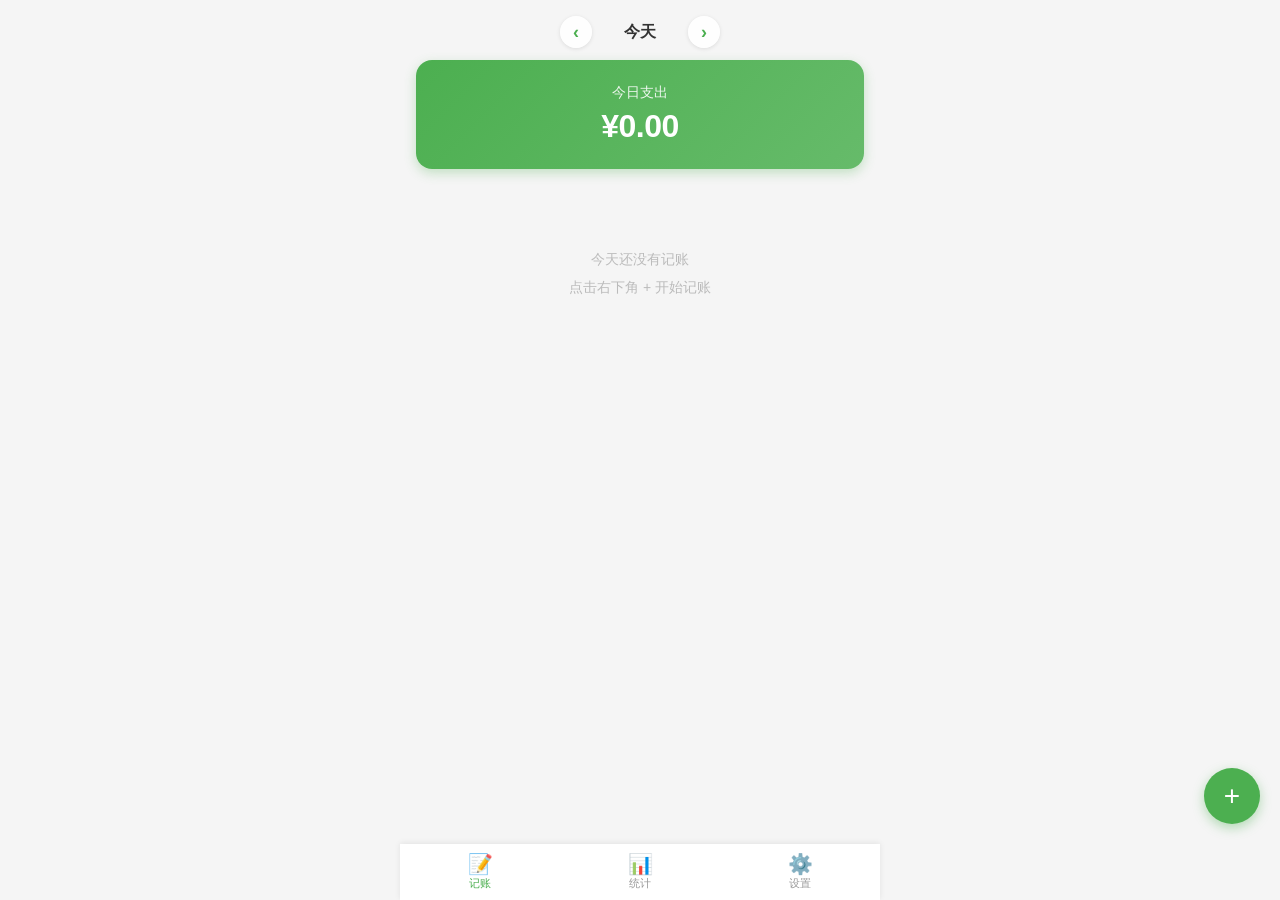
<file: expense-tracker/index.html>
<!DOCTYPE html>
<html lang="zh-CN">
<head>
  <meta charset="UTF-8">
  <meta name="viewport" content="width=device-width, initial-scale=1.0, user-scalable=no">
  <meta name="theme-color" content="#4CAF50">
  <title>记账本</title>
  <link rel="manifest" href="manifest.json">
  <link rel="stylesheet" href="css/style.css">
</head>
<body>
  <!-- 记账首页 -->
  <section id="page-home" class="page active">
    <!-- 日期导航 -->
    <div class="date-nav">
      <button class="date-arrow" id="date-prev">&#8249;</button>
      <span class="date-label" id="date-label">今天</span>
      <button class="date-arrow" id="date-next">&#8250;</button>
      <button class="date-today-btn hidden" id="date-back-today">回到今天</button>
      <input type="date" id="date-picker-input" class="hidden-date-input">
    </div>
    <div class="total-card">
      <span class="total-label" id="total-label">今日支出</span>
      <span class="total-amount" id="today-total">¥0.00</span>
    </div>
    <div id="expense-list"></div>
    <div class="empty-state" id="empty-state">
      <p id="empty-message">今天还没有记账</p>
      <p>点击右下角 + 开始记账</p>
    </div>
    <button class="fab" id="fab-add">+</button>
  </section>

  <!-- 统计 -->
  <section id="page-stats" class="page">
    <div class="stats-tabs">
      <button class="stats-tab active" data-period="day">日</button>
      <button class="stats-tab" data-period="week">周</button>
      <button class="stats-tab" data-period="month">月</button>
      <button class="stats-tab" data-period="year">年</button>
    </div>
    <div id="stats-content"></div>
  </section>

  <!-- 设置 -->
  <section id="page-settings" class="page">
    <h2>设置</h2>
    <div class="settings-group">
      <h3>分类管理</h3>
      <div id="category-list"></div>
      <button class="btn-add" id="add-category-btn">+ 添加分类</button>
    </div>
    <div class="settings-group">
      <h3>支付方式</h3>
      <div id="payment-list"></div>
      <button class="btn-add" id="add-payment-btn">+ 添加支付方式</button>
    </div>
    <div class="settings-group">
      <h3>数据管理</h3>
      <button class="btn-secondary" id="export-btn">导出数据</button>
      <button class="btn-secondary" id="import-btn">导入数据</button>
      <input type="file" id="import-file" accept=".json" hidden>
      <button class="btn-danger" id="clear-data-btn">清空所有数据</button>
    </div>
    <div class="settings-group">
      <h3>关于</h3>
      <p>记账本 v1.0.0</p>
    </div>
  </section>

  <!-- 记录弹窗 -->
  <div class="modal-overlay" id="record-modal">
    <div class="modal-content">
      <div class="record-mode-switch">
        <button class="mode-btn active" data-mode="manual">手动填写</button>
        <button class="mode-btn" data-mode="voice">语音输入</button>
      </div>
      <!-- 手动填写区 -->
      <div id="manual-mode">
        <div class="category-grid" id="category-grid"></div>
        <div class="amount-input">
          <span class="currency">¥</span>
          <input type="number" id="amount-input" placeholder="0.00" step="0.01" inputmode="decimal">
        </div>
        <div class="payment-methods" id="payment-methods"></div>
        <input type="text" id="note-input" placeholder="备注（可选）">
        <div class="photo-area">
          <div class="photo-previews" id="photo-previews"></div>
          <label class="add-photo-btn">
            + 照片
            <input type="file" id="photo-input" accept="image/*" hidden multiple>
          </label>
        </div>
      </div>
      <!-- 语音输入区 -->
      <div id="voice-mode" class="hidden">
        <button class="voice-btn" id="voice-btn">
          <span class="voice-ripple"></span>
          <span class="mic-icon"> </span>
          <div class="voice-bars">
            <div class="voice-bar"></div>
            <div class="voice-bar"></div>
            <div class="voice-bar"></div>
            <div class="voice-bar"></div>
            <div class="voice-bar"></div>
          </div>
          <span id="voice-status">按住说话</span>
        </button>
        <div id="voice-result" class="hidden">
          <p id="voice-transcript"></p>
          <div id="parsed-result"></div>
        </div>
      </div>
      <div class="modal-actions">
        <button class="btn-cancel" id="record-cancel">取消</button>
        <button class="btn-save" id="record-save">保存</button>
      </div>
    </div>
  </div>

  <!-- 底部导航 -->

  <!-- Toast 提示 -->
  <div class="toast-container" id="toast-container"></div>
  <nav class="bottom-nav">
    <button class="nav-btn active" data-page="home">
      <span class="nav-icon">📝</span>
      <span>记账</span>
    </button>
    <button class="nav-btn" data-page="stats">
      <span class="nav-icon">📊</span>
      <span>统计</span>
    </button>
    <button class="nav-btn" data-page="settings">
      <span class="nav-icon">⚙️</span>
      <span>设置</span>
    </button>
  </nav>

  <script src="js/chart.min.js"></script>
  <script src="js/config.js"></script>
  <script src="js/storage.js"></script>
  <script src="js/voice-parser.js"></script>
  <script src="js/statistics.js"></script>
  <script src="js/app.js"></script>
<script>
if ('serviceWorker' in navigator) {
  navigator.serviceWorker.register('./sw.js');
}
</script>
</body>
</html>
</file>
<file: expense-tracker/css/style.css>
/* ===== 1. Global Reset & Body ===== */
*, *::before, *::after {
  margin: 0;
  padding: 0;
  box-sizing: border-box;
}

body {
  font-family: -apple-system, BlinkMacSystemFont, "Segoe UI", Roboto, "Helvetica Neue", Arial, "PingFang SC", "Microsoft YaHei", sans-serif;
  background-color: #f5f5f5;
  color: #333;
  max-width: 480px;
  margin: 0 auto;
  padding-bottom: 70px;
  min-height: 100vh;
  -webkit-font-smoothing: antialiased;
  -webkit-text-size-adjust: 100%;
}

input, button, textarea, select {
  font-family: inherit;
}

/* ===== 2. Utility ===== */
.hidden {
  display: none !important;
}

/* ===== 2b. Toast ===== */
.toast-container {
  position: fixed;
  top: 20px;
  left: 50%;
  transform: translateX(-50%);
  z-index: 999;
  pointer-events: none;
}

.toast {
  background: rgba(0,0,0,0.78);
  color: #fff;
  padding: 10px 22px;
  border-radius: 22px;
  font-size: 14px;
  font-weight: 500;
  opacity: 0;
  transform: translateY(-10px);
  transition: opacity 0.25s ease, transform 0.25s ease;
  white-space: nowrap;
}

.toast.show {
  opacity: 1;
  transform: translateY(0);
}

/* ===== 2c. Global Animations ===== */
@keyframes fadeInUp {
  from { opacity: 0; transform: translateY(20px); }
  to   { opacity: 1; transform: translateY(0); }
}

@keyframes fadeOutDown {
  from { opacity: 1; transform: translateY(0); }
  to   { opacity: 0; transform: translateY(20px); }
}

@keyframes scaleIn {
  from { opacity: 0; transform: scale(0.95); }
  to   { opacity: 1; transform: scale(1); }
}

@keyframes scaleOut {
  from { opacity: 1; transform: scale(1); }
  to   { opacity: 0; transform: scale(0.95); }
}

@keyframes slideInRight {
  from { opacity: 0; transform: translateX(40px); }
  to   { opacity: 1; transform: translateX(0); }
}

@keyframes slideOutLeft {
  from { opacity: 1; transform: translateX(0); }
  to   { opacity: 0; transform: translateX(-40px); }
}

@keyframes slideInLeft {
  from { opacity: 0; transform: translateX(-40px); }
  to   { opacity: 1; transform: translateX(0); }
}

@keyframes slideOutRight {
  from { opacity: 1; transform: translateX(0); }
  to   { opacity: 0; transform: translateX(40px); }
}

@keyframes highlightFlash {
  0%   { background: #e8f5e9; }
  100% { background: #fff; }
}

@keyframes matchPulse {
  0%   { box-shadow: 0 0 0 0 rgba(76, 175, 80, 0.6); transform: scale(1); }
  50%  { box-shadow: 0 0 0 8px rgba(76, 175, 80, 0); transform: scale(1.06); }
  100% { box-shadow: 0 0 0 0 rgba(76, 175, 80, 0); transform: scale(1); }
}

.cat-btn.matched,
.pay-label.matched {
  animation: matchPulse 0.6s ease;
  border-color: #4CAF50;
  background: #c8e6c9;
}

.cat-btn.candidate {
  border-color: #FF9800;
  background: #fff3e0;
  animation: matchPulse 0.6s ease;
}

@keyframes rippleExpand {
  0%   { transform: scale(0); opacity: 0.6; }
  100% { transform: scale(2.5); opacity: 0; }
}

/* Button press bounce */
button, .cat-btn, .pay-label, .nav-btn, .stats-tab, .date-arrow, .fab {
  transition: transform 0.12s ease;
}

button:active, .cat-btn:active, .pay-label:active, .nav-btn:active, .stats-tab:active, .date-arrow:active {
  transform: scale(0.96);
}

/* ===== 3. Page Switching ===== */
.page {
  display: none;
  padding: 16px;
}
.page.active {
  display: block;
}
.page.slide-out-left {
  animation: slideOutLeft 0.2s ease-in forwards;
}
.page.slide-out-right {
  animation: slideOutRight 0.2s ease-in forwards;
}
.page.slide-in-right {
  animation: slideInRight 0.25s ease-out;
}
.page.slide-in-left {
  animation: slideInLeft 0.25s ease-out;
}

/* ===== 4. Bottom Navigation ===== */
.bottom-nav {
  position: fixed;
  bottom: 0;
  left: 50%;
  transform: translateX(-50%);
  width: 100%;
  max-width: 480px;
  height: 56px;
  background: #fff;
  display: flex;
  box-shadow: 0 -1px 6px rgba(0, 0, 0, 0.08);
  z-index: 100;
}

.nav-btn {
  flex: 1;
  display: flex;
  flex-direction: column;
  align-items: center;
  justify-content: center;
  gap: 2px;
  border: none;
  background: none;
  color: #999;
  font-size: 11px;
  cursor: pointer;
  -webkit-tap-highlight-color: transparent;
  transition: color 0.2s;
}

.nav-btn .nav-icon {
  font-size: 20px;
  line-height: 1;
}

.nav-btn.active {
  color: #4CAF50;
}

/* ===== 5. Date Navigation ===== */
.date-nav {
  display: flex;
  align-items: center;
  justify-content: center;
  gap: 8px;
  margin-bottom: 12px;
  position: relative;
}

.date-arrow {
  width: 32px;
  height: 32px;
  border: none;
  background: rgba(255,255,255,0.9);
  border-radius: 50%;
  font-size: 18px;
  font-weight: 700;
  color: #4CAF50;
  cursor: pointer;
  display: flex;
  align-items: center;
  justify-content: center;
  box-shadow: 0 1px 4px rgba(0,0,0,0.1);
  transition: background 0.2s;
}

.date-arrow:active {
  background: #e8f5e9;
}

.date-label {
  font-size: 16px;
  font-weight: 600;
  color: #333;
  min-width: 80px;
  text-align: center;
  cursor: pointer;
  padding: 4px 12px;
  border-radius: 12px;
  transition: background 0.2s;
}

.date-label:hover {
  background: rgba(0,0,0,0.05);
}

.date-today-btn {
  position: absolute;
  right: 0;
  font-size: 12px;
  color: #4CAF50;
  background: #e8f5e9;
  border: none;
  border-radius: 12px;
  padding: 4px 10px;
  cursor: pointer;
  font-weight: 500;
  white-space: nowrap;
}

.hidden-date-input {
  position: absolute;
  opacity: 0;
  width: 0;
  height: 0;
  pointer-events: none;
}

/* ===== 5b. Today Total Card ===== */
.total-card {
  background: linear-gradient(135deg, #4CAF50, #66BB6A);
  border-radius: 16px;
  padding: 24px 20px;
  text-align: center;
  color: #fff;
  margin-bottom: 16px;
  box-shadow: 0 4px 12px rgba(76, 175, 80, 0.3);
}

.total-label {
  display: block;
  font-size: 14px;
  opacity: 0.9;
  margin-bottom: 6px;
}

.total-amount {
  display: block;
  font-size: 32px;
  font-weight: 700;
  letter-spacing: -0.5px;
}

/* ===== 6. Expense List ===== */
#expense-list {
  display: flex;
  flex-direction: column;
  gap: 10px;
}

.expense-item {
  position: relative;
  background: #fff;
  border-radius: 12px;
  padding: 14px 16px;
  display: flex;
  align-items: center;
  gap: 12px;
  box-shadow: 0 1px 3px rgba(0, 0, 0, 0.06);
  overflow: hidden;
  user-select: none;
  -webkit-user-select: none;
  touch-action: pan-y;
}

.expense-item .item-icon {
  font-size: 24px;
  flex-shrink: 0;
  width: 40px;
  height: 40px;
  display: flex;
  align-items: center;
  justify-content: center;
  background: #f5f5f5;
  border-radius: 10px;
}

.expense-item .item-info {
  flex: 1;
  min-width: 0;
}

.expense-item .item-category {
  font-size: 15px;
  font-weight: 600;
  color: #333;
}

.expense-item .item-note {
  font-size: 12px;
  color: #999;
  margin-top: 2px;
  white-space: nowrap;
  overflow: hidden;
  text-overflow: ellipsis;
}

.expense-item .item-amount {
  font-size: 16px;
  font-weight: 600;
  color: #e74c3c;
  flex-shrink: 0;
}

.expense-item.highlight {
  animation: highlightFlash 1s ease;
}

/* ===== 7. Swipe-to-Delete ===== */
.delete-bg {
  position: absolute;
  right: 0;
  top: 0;
  bottom: 0;
  width: 80px;
  background: #e74c3c;
  color: #fff;
  font-size: 14px;
  font-weight: 600;
  display: flex;
  align-items: center;
  justify-content: center;
  border-radius: 0 12px 12px 0;
}

/* ===== 8. Empty State ===== */
.empty-state {
  text-align: center;
  padding: 60px 20px;
  color: #bbb;
}

.empty-state p {
  font-size: 14px;
  line-height: 2;
}

/* ===== 9. Floating Action Button ===== */
.fab {
  position: fixed;
  right: 20px;
  bottom: 76px;
  width: 56px;
  height: 56px;
  border-radius: 50%;
  background: #4CAF50;
  color: #fff;
  font-size: 28px;
  font-weight: 300;
  border: none;
  box-shadow: 0 4px 12px rgba(76, 175, 80, 0.4);
  cursor: pointer;
  z-index: 90;
  display: flex;
  align-items: center;
  justify-content: center;
  -webkit-tap-highlight-color: transparent;
  transition: transform 0.15s, box-shadow 0.15s;
}

.fab:active {
  transform: scale(0.92);
  box-shadow: 0 2px 8px rgba(76, 175, 80, 0.3);
}

/* ===== 10. Modal ===== */
.modal-overlay {
  display: none;
  position: fixed;
  inset: 0;
  background: rgba(0, 0, 0, 0.4);
  z-index: 200;
  justify-content: center;
  align-items: flex-end;
}

.modal-overlay.open {
  display: flex;
  animation: fadeIn 0.2s ease-out;
}

@keyframes fadeIn {
  from { opacity: 0; }
  to   { opacity: 1; }
}

.modal-overlay.closing {
  animation: fadeOut 0.2s ease-in forwards;
}

@keyframes fadeOut {
  from { opacity: 1; }
  to   { opacity: 0; }
}

.modal-content {
  background: #fff;
  width: 100%;
  max-width: 480px;
  max-height: 85vh;
  border-radius: 20px 20px 0 0;
  padding: 20px 16px 24px;
  overflow-y: auto;
  -webkit-overflow-scrolling: touch;
  animation: slideUp 0.25s ease-out;
}

@keyframes slideUp {
  from { transform: translateY(100%); }
  to   { transform: translateY(0); }
}

.modal-overlay.closing .modal-content {
  animation: slideDown 0.2s ease-in forwards;
}

@keyframes slideDown {
  from { transform: translateY(0); }
  to   { transform: translateY(100%); }
}

/* ===== 11. Record Modal — Mode Switch ===== */
.record-mode-switch {
  display: flex;
  background: #f0f0f0;
  border-radius: 8px;
  padding: 3px;
  margin-bottom: 16px;
}

.mode-btn {
  flex: 1;
  padding: 8px 0;
  border: none;
  background: none;
  border-radius: 6px;
  font-size: 14px;
  color: #666;
  cursor: pointer;
  -webkit-tap-highlight-color: transparent;
  transition: all 0.2s;
}

.mode-btn.active {
  background: #fff;
  color: #333;
  font-weight: 600;
  box-shadow: 0 1px 4px rgba(0, 0, 0, 0.1);
}

/* ===== 12. Category Grid ===== */
.category-grid {
  display: grid;
  grid-template-columns: repeat(4, 1fr);
  gap: 10px;
  margin-bottom: 16px;
}

.cat-btn {
  display: flex;
  flex-direction: column;
  align-items: center;
  gap: 4px;
  padding: 10px 4px;
  border: 2px solid transparent;
  border-radius: 10px;
  background: #f9f9f9;
  font-size: 12px;
  color: #555;
  cursor: pointer;
  -webkit-tap-highlight-color: transparent;
}

.cat-btn .cat-icon {
  font-size: 24px;
  line-height: 1;
}

.cat-btn.active {
  border-color: #4CAF50;
  background: #e8f5e9;
  color: #2e7d32;
}

/* ===== 13. Amount Input ===== */
.amount-input {
  display: flex;
  align-items: center;
  gap: 6px;
  padding: 12px 16px;
  background: #f9f9f9;
  border-radius: 12px;
  margin-bottom: 14px;
}

.amount-input .currency {
  font-size: 24px;
  font-weight: 700;
  color: #e74c3c;
}

.amount-input input {
  flex: 1;
  border: none;
  background: none;
  font-size: 28px;
  font-weight: 700;
  color: #e74c3c;
  outline: none;
  min-width: 0;
}

.amount-input input::placeholder {
  color: #ccc;
}

/* ===== 14. Payment Method Labels ===== */
.payment-methods {
  display: flex;
  flex-wrap: wrap;
  gap: 8px;
  margin-bottom: 14px;
}

.pay-label {
  padding: 6px 14px;
  border: 1px solid #ddd;
  border-radius: 20px;
  background: #fff;
  font-size: 13px;
  color: #555;
  cursor: pointer;
  -webkit-tap-highlight-color: transparent;
  transition: all 0.15s;
}

.pay-label.active {
  border-color: #4CAF50;
  background: #e8f5e9;
  color: #2e7d32;
}

/* ===== 15. Note Input ===== */
.modal-content #note-input {
  width: 100%;
  padding: 10px 14px;
  border: 1px solid #eee;
  border-radius: 10px;
  font-size: 14px;
  color: #333;
  background: #f9f9f9;
  outline: none;
  margin-bottom: 14px;
}

.modal-content #note-input::placeholder {
  color: #bbb;
}

/* ===== 16. Photo Area ===== */
.photo-area {
  margin-bottom: 16px;
}

.photo-previews {
  display: flex;
  flex-wrap: wrap;
  gap: 8px;
  margin-bottom: 8px;
}

.photo-previews img {
  width: 60px;
  height: 60px;
  border-radius: 8px;
  object-fit: cover;
}

.add-photo-btn {
  display: inline-flex;
  align-items: center;
  justify-content: center;
  width: 60px;
  height: 60px;
  border: 2px dashed #ccc;
  border-radius: 8px;
  font-size: 12px;
  color: #999;
  cursor: pointer;
}

/* ===== 17. Voice Button (Press-and-Hold) ===== */
.voice-btn {
  display: flex;
  flex-direction: column;
  align-items: center;
  justify-content: center;
  width: 100%;
  padding: 40px 16px;
  border: 2px dashed #ccc;
  border-radius: 16px;
  background: #fff;
  font-size: 14px;
  color: #888;
  cursor: pointer;
  gap: 10px;
  -webkit-tap-highlight-color: transparent;
  position: relative;
  overflow: hidden;
  touch-action: none;
  user-select: none;
  -webkit-user-select: none;
}

.voice-btn .mic-icon {
  font-size: 42px;
  line-height: 1;
  transition: transform 0.2s ease;
}

.voice-btn.recording {
  border-color: #4CAF50;
  border-style: solid;
  background: #e8f5e9;
  color: #2e7d32;
}

.voice-btn.recording .mic-icon {
  transform: scale(1.15);
}

/* Ripple effect */
.voice-ripple {
  position: absolute;
  width: 100px;
  height: 100px;
  border-radius: 50%;
  background: rgba(76, 175, 80, 0.3);
  pointer-events: none;
  opacity: 0;
}

.voice-btn.recording .voice-ripple {
  animation: rippleExpand 1s ease-out infinite;
}

/* Volume bars */
.voice-bars {
  display: flex;
  align-items: flex-end;
  gap: 3px;
  height: 28px;
  opacity: 0;
  transition: opacity 0.2s;
}

.voice-btn.recording .voice-bars {
  opacity: 1;
}

.voice-bar {
  width: 4px;
  background: #4CAF50;
  border-radius: 2px;
  transition: height 0.1s ease;
}

.voice-btn.recording .voice-bar:nth-child(1) { animation: barPulse 0.6s ease-in-out infinite 0s; }
.voice-btn.recording .voice-bar:nth-child(2) { animation: barPulse 0.6s ease-in-out infinite 0.1s; }
.voice-btn.recording .voice-bar:nth-child(3) { animation: barPulse 0.6s ease-in-out infinite 0.2s; }
.voice-btn.recording .voice-bar:nth-child(4) { animation: barPulse 0.6s ease-in-out infinite 0.3s; }
.voice-btn.recording .voice-bar:nth-child(5) { animation: barPulse 0.6s ease-in-out infinite 0.4s; }

@keyframes barPulse {
  0%, 100% { height: 6px; }
  50%      { height: 24px; }
}

.voice-btn.cancel-zone {
  border-color: #e74c3c;
  border-style: solid;
  background: #fff5f5;
}

.voice-btn.cancel-zone .mic-icon {
  transform: scale(0.9);
  opacity: 0.5;
}

.voice-btn.cancel-zone .voice-bars .voice-bar {
  background: #e74c3c;
  animation: none;
  height: 6px;
}

/* ===== 18. Parsed Result Card ===== */
#parsed-result {
  background: #f0faf0;
  border: 1px solid #c8e6c9;
  border-radius: 10px;
  padding: 12px 14px;
  margin-top: 12px;
  font-size: 14px;
  color: #2e7d32;
  line-height: 1.6;
}

#voice-transcript {
  font-size: 14px;
  color: #555;
  margin-bottom: 8px;
  line-height: 1.5;
}

/* ===== 19. Buttons ===== */
.modal-actions {
  display: flex;
  gap: 10px;
  margin-top: 16px;
}

.btn-cancel,
.btn-save {
  flex: 1;
  padding: 12px 0;
  border: none;
  border-radius: 10px;
  font-size: 15px;
  font-weight: 600;
  cursor: pointer;
  -webkit-tap-highlight-color: transparent;
}

.btn-cancel {
  background: #eee;
  color: #666;
}

.btn-save {
  background: #4CAF50;
  color: #fff;
}

.btn-cancel:active,
.btn-save:active {
  opacity: 0.8;
}

.btn-secondary {
  display: block;
  width: 100%;
  padding: 12px 0;
  border: 1px solid #ddd;
  border-radius: 10px;
  background: #fff;
  font-size: 14px;
  color: #555;
  cursor: pointer;
  margin-bottom: 10px;
  -webkit-tap-highlight-color: transparent;
}

.btn-secondary:last-child {
  margin-bottom: 0;
}

.btn-danger {
  display: block;
  width: 100%;
  padding: 12px 0;
  border: 1px solid #e74c3c;
  border-radius: 10px;
  background: #fff;
  font-size: 14px;
  font-weight: 600;
  color: #e74c3c;
  cursor: pointer;
  -webkit-tap-highlight-color: transparent;
}

.btn-add {
  display: block;
  width: 100%;
  padding: 10px 0;
  border: 2px dashed #ccc;
  border-radius: 10px;
  background: none;
  font-size: 14px;
  color: #999;
  cursor: pointer;
  -webkit-tap-highlight-color: transparent;
  margin-top: 8px;
}

.btn-add:active {
  border-color: #aaa;
}

/* ===== 20. Statistics — Tabs ===== */
.stats-tabs {
  display: flex;
  background: #fff;
  border-radius: 10px;
  padding: 4px;
  margin-bottom: 16px;
  box-shadow: 0 1px 3px rgba(0, 0, 0, 0.06);
}

.stats-tab {
  flex: 1;
  padding: 8px 0;
  border: none;
  background: none;
  border-radius: 8px;
  font-size: 14px;
  color: #888;
  cursor: pointer;
  -webkit-tap-highlight-color: transparent;
  transition: all 0.2s;
}

.stats-tab.active {
  background: #4CAF50;
  color: #fff;
  font-weight: 600;
}

/* ===== 21. Statistics — Total Amount Card ===== */
.stats-total-card {
  background: linear-gradient(135deg, #4CAF50, #66BB6A);
  border-radius: 16px;
  padding: 20px;
  text-align: center;
  color: #fff;
  margin-bottom: 16px;
  box-shadow: 0 4px 12px rgba(76, 175, 80, 0.3);
}

.stats-total-card .total-label {
  display: block;
  font-size: 14px;
  opacity: 0.9;
  margin-bottom: 4px;
}

.stats-total-card .total-amount {
  display: block;
  font-size: 28px;
  font-weight: 700;
}

/* ===== 22. Statistics — Chart Area ===== */
.stats-chart {
  background: #fff;
  border-radius: 12px;
  padding: 16px;
  margin-bottom: 16px;
  box-shadow: 0 1px 3px rgba(0, 0, 0, 0.06);
  min-height: 200px;
}

.stats-chart canvas {
  width: 100% !important;
  max-height: 220px;
}

/* ===== 23. Statistics — Category Row ===== */
.cat-row {
  display: flex;
  align-items: center;
  gap: 10px;
  padding: 12px 14px;
  background: #fff;
  border-radius: 10px;
  margin-bottom: 8px;
  box-shadow: 0 1px 2px rgba(0, 0, 0, 0.04);
}

.cat-row .cat-icon {
  font-size: 20px;
  flex-shrink: 0;
  width: 32px;
  height: 32px;
  display: flex;
  align-items: center;
  justify-content: center;
  background: #f5f5f5;
  border-radius: 8px;
}

.cat-row .cat-name {
  flex: 0 0 50px;
  font-size: 14px;
  color: #555;
}

.cat-row .cat-bar-wrap {
  flex: 1;
  height: 6px;
  background: #eee;
  border-radius: 3px;
  overflow: hidden;
}

.cat-row .cat-bar {
  height: 100%;
  background: #4CAF50;
  border-radius: 3px;
  transition: width 0.3s;
}

.cat-row .cat-amount {
  font-size: 14px;
  font-weight: 600;
  color: #e74c3c;
  flex-shrink: 0;
  min-width: 60px;
  text-align: right;
}

/* ===== 24. Statistics — Navigation Arrows ===== */
.stats-nav {
  display: flex;
  align-items: center;
  justify-content: center;
  gap: 16px;
  margin-bottom: 16px;
}

.stats-nav button {
  width: 36px;
  height: 36px;
  border: 1px solid #ddd;
  border-radius: 50%;
  background: #fff;
  font-size: 16px;
  color: #666;
  cursor: pointer;
  display: flex;
  align-items: center;
  justify-content: center;
  -webkit-tap-highlight-color: transparent;
}

.stats-nav button:active {
  background: #f5f5f5;
}

.stats-nav .stats-period {
  font-size: 15px;
  font-weight: 600;
  color: #333;
  min-width: 120px;
  text-align: center;
}

/* ===== 25. Settings ===== */
#page-settings h2 {
  font-size: 20px;
  font-weight: 700;
  color: #333;
  margin-bottom: 16px;
}

.settings-group {
  background: #fff;
  border-radius: 12px;
  padding: 16px;
  margin-bottom: 14px;
  box-shadow: 0 1px 3px rgba(0, 0, 0, 0.06);
}

.settings-group h3 {
  font-size: 15px;
  font-weight: 600;
  color: #333;
  margin-bottom: 12px;
}

.settings-group p {
  font-size: 13px;
  color: #999;
}

/* ===== 26. Tags ===== */
.tag {
  display: inline-flex;
  align-items: center;
  gap: 4px;
  padding: 5px 12px;
  background: #f0f0f0;
  border-radius: 20px;
  font-size: 13px;
  color: #555;
  margin: 0 6px 8px 0;
}

.tag .tag-icon {
  font-size: 14px;
  line-height: 1;
}

.tag .tag-delete {
  width: 16px;
  height: 16px;
  border-radius: 50%;
  background: #ddd;
  border: none;
  font-size: 10px;
  color: #888;
  cursor: pointer;
  display: inline-flex;
  align-items: center;
  justify-content: center;
  margin-left: 2px;
  -webkit-tap-highlight-color: transparent;
}

.tag .tag-delete:active {
  background: #ccc;
}
</file>
